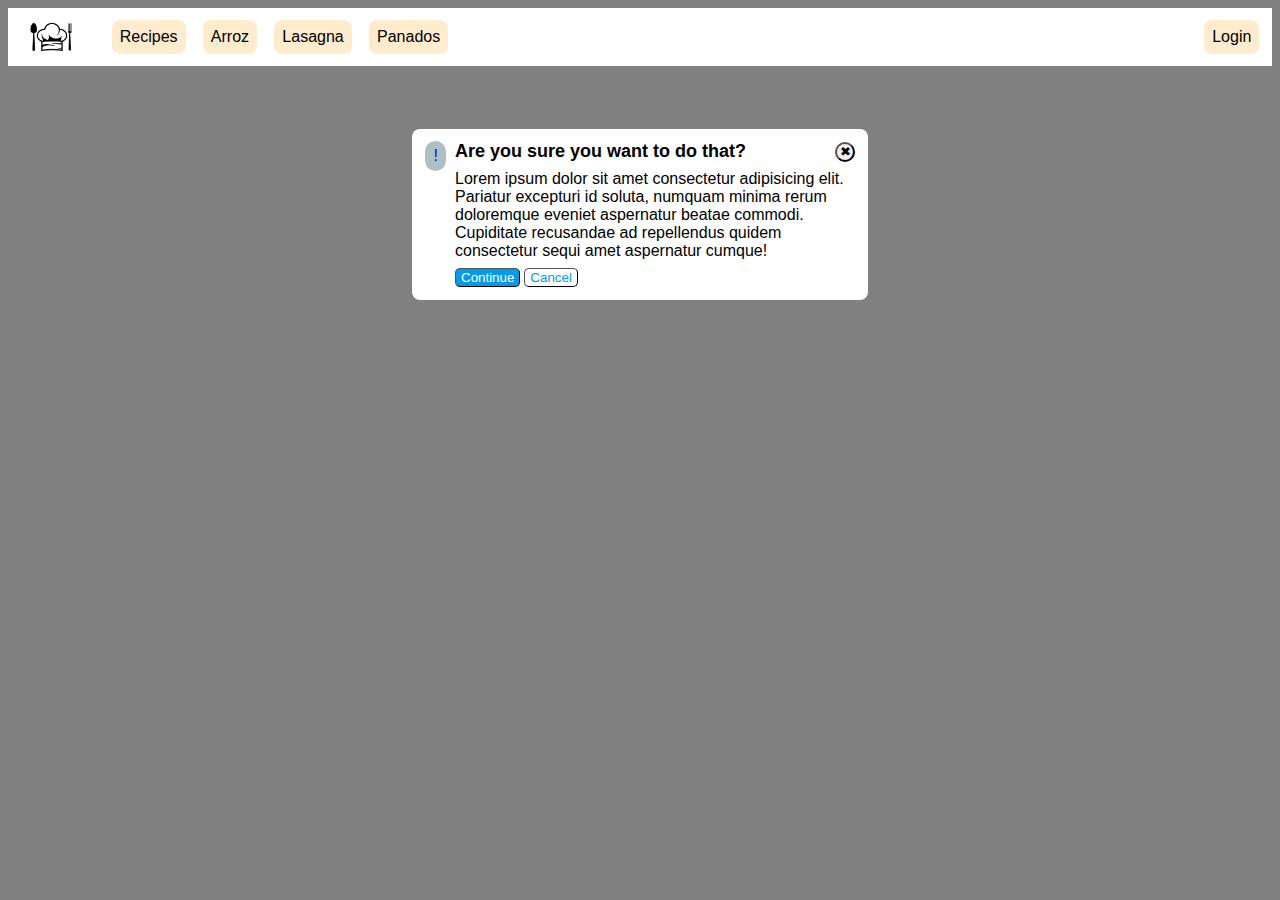
<file: index.html>
<!DOCTYPE html>
<html lang="en">
<head>
    <meta charset="UTF-8">
    <meta name="viewport" content="width=device-width, initial-scale=1.0">
    <link rel="stylesheet" href="./style/style.css" />
    <title>Document</title>
</head>
<body>
    <div class="flex-container-header"> 
        <div class="flex-container-header-one">
            <img class="logo" src="./images/logo.jpg" alt="logo">
            <a class="index"href="./index.html">Recipes</a>
            <a class="index"href="./recipes/arroz.html">Arroz</a>
            <a class="index"href="./recipes/lasagna.html">Lasagna</a>
            <a class="index"href="./recipes/Panados.html">Panados</a>
        </div>
        <div class="flex-container-header-two" >
            <a class="index"href="./login.html">Login</a>
        </div>
    </div>

    <!-- <div class="flex-container-info">
        <div class="flex-container-info-title">
            <h1 >Information!</h1>
        </div>
        <div class="flex-container-info-details">
            <div class="flex-container-info-one">
                <img class="info-img" src="./images/barberry.png" alt="barberry">
                <div class="text">This is a type of plant. We love this one.</div>
            </div>
            <div class="flex-container-info-two">
                <img class="info-img" src="./images/chilli.png" alt="chilli">
                <div class="text">This is another type of plant. Isn't it nice?</div>
            </div>
            <div class="flex-container-info-three">
                <img class="info-img" src="./images/pepper.png" alt="pepper">
                <div class="text">We have so many plants. Yay plants.</div>
            </div>
            <div class="flex-container-info-four">
                <img class="info-img" src="./images/saffron.png" alt="saffron">
                <div class="text">I'm running out of things to say about plants.</div>
            </div>
        </div>
     -->
    <div class="modal">
        <div class="icon">!</div>

        <div class="container">
            <div class="header texto">Are you sure you want to do that?
                <button class="close-button">✖</button>
            </div>
        
            <div class="text">Lorem ipsum dolor sit amet consectetur adipisicing elit. Pariatur excepturi id soluta, numquam minima rerum doloremque eveniet aspernatur beatae commodi. Cupiditate recusandae ad repellendus quidem consectetur sequi amet aspernatur cumque!
                <div class="buttons">
                    <button class="continue">Continue</button>
                    <button class="cancel">Cancel</button>
                </div>
            </div>
        </div>
    </div>
    
    
    </body>
</html>
</file>
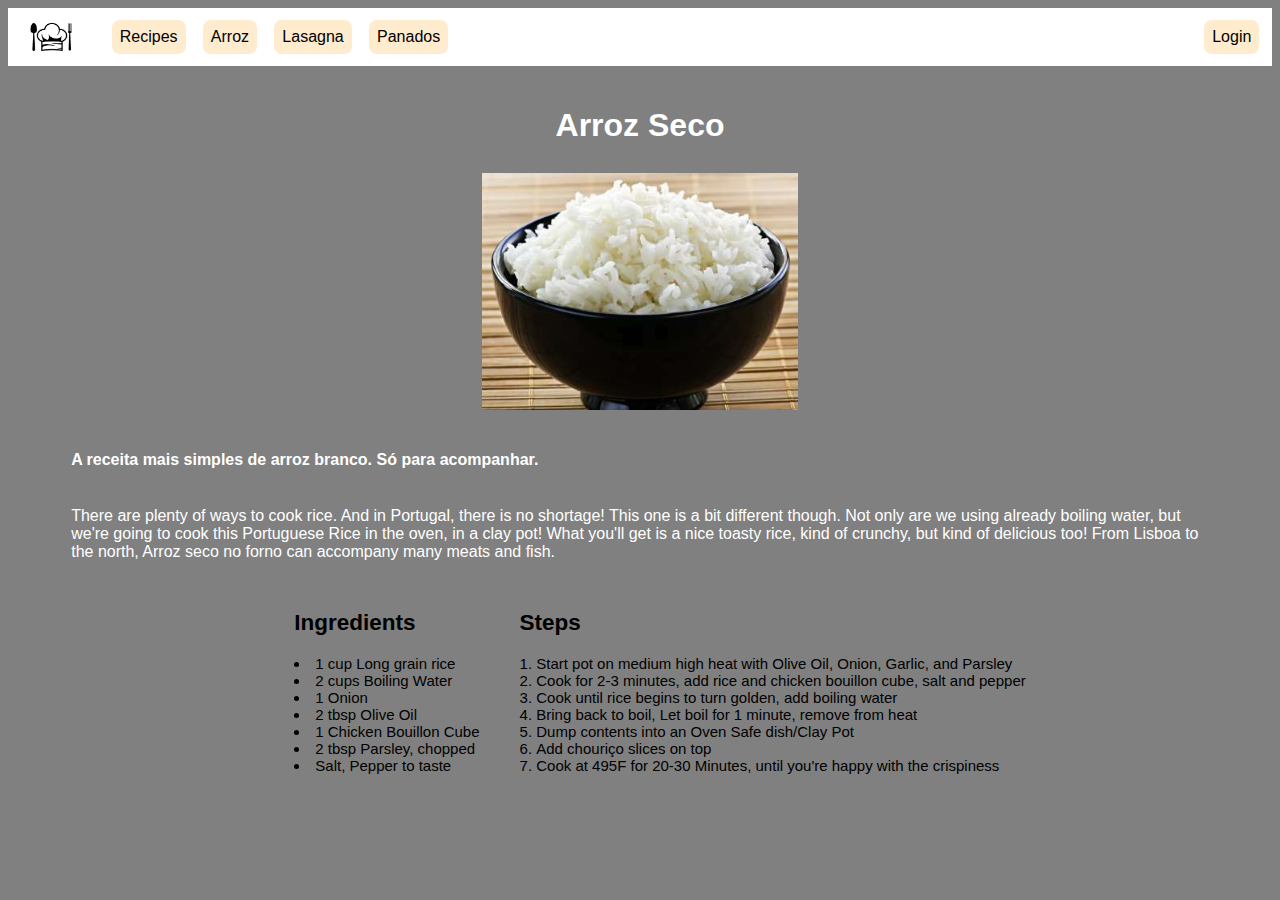
<file: recipes/arroz.html>
<!DOCTYPE html>
<html lang="en">
<head>
    <meta charset="UTF-8">
    <meta name="viewport" content="width=device-width, initial-scale=1.0">
    <link rel="stylesheet" href="../style/style.css" />
    <title>Document</title>
</head>
<body>
    <div class="flex-container-header">
        <div class="flex-container-header-one">
            <img class="logo" src="../images/logo.jpg" alt="logo">
            <a class="index"href="../index.html">Recipes</a>
            <a class="index"href="../recipes/arroz.html">Arroz</a>
            <a class="index"href="../recipes/lasagna.html">Lasagna</a>
            <a class="index"href="../recipes/Panados.html">Panados</a>
        </div>
        <div class="flex-container-header-two" >
            <a class="index"href="../login.html">Login</a>
        </div>
    </div>

    <div class="flex-container-top">
        <h1 class="one" >Arroz Seco</h1>
        <img class="imgreceita" src="../images/arroz-branco--md-336801p670894.jpg" alt="arroz">
    </div>
    <div class="flex-container-intro">
        <h4 class="one" >A receita mais simples de arroz branco. Só para acompanhar.</h4>
        <p class="teo" >There are plenty of ways to cook rice. And in Portugal, there is no shortage! This one is a bit different though. Not only are we using already boiling water, but we're going to cook this Portuguese Rice in the oven, in a clay pot! What you'll get is a nice toasty rice, kind of crunchy, but kind of delicious too! From Lisboa to the north, Arroz seco no forno can accompany many meats and fish.</p>
    </div>
    <div class="flex-container-list">
        <ul class="one" >
            <h2>Ingredients</h2>
            <li>1 cup Long grain rice</li>
            <li>2 cups Boiling Water</li>
            <li>1 Onion</li>
            <li>2 tbsp Olive Oil</li>
            <li>1 Chicken Bouillon Cube</li>
            <li>2 tbsp Parsley, chopped</li>
            <li>Salt, Pepper to taste</li>
        </ul>
        <ol class="two" >
            <h2>Steps</h2>
            <li>Start pot on medium high heat with Olive Oil, Onion, Garlic, and Parsley</li>
            <li>Cook for 2-3 minutes, add rice and chicken bouillon cube, salt and pepper</li>
            <li>Cook until rice begins to turn golden, add boiling water</li>
            <li>Bring back to boil, Let boil for 1 minute, remove from heat</li>
            <li>Dump contents into an Oven Safe dish/Clay Pot</li>
            <li>Add chouriço slices on top</li>
            <li>Cook at 495F for 20-30 Minutes, until you're happy with the crispiness</li>
        </ol>
    </div>
    
    

</body>
</html>
</file>
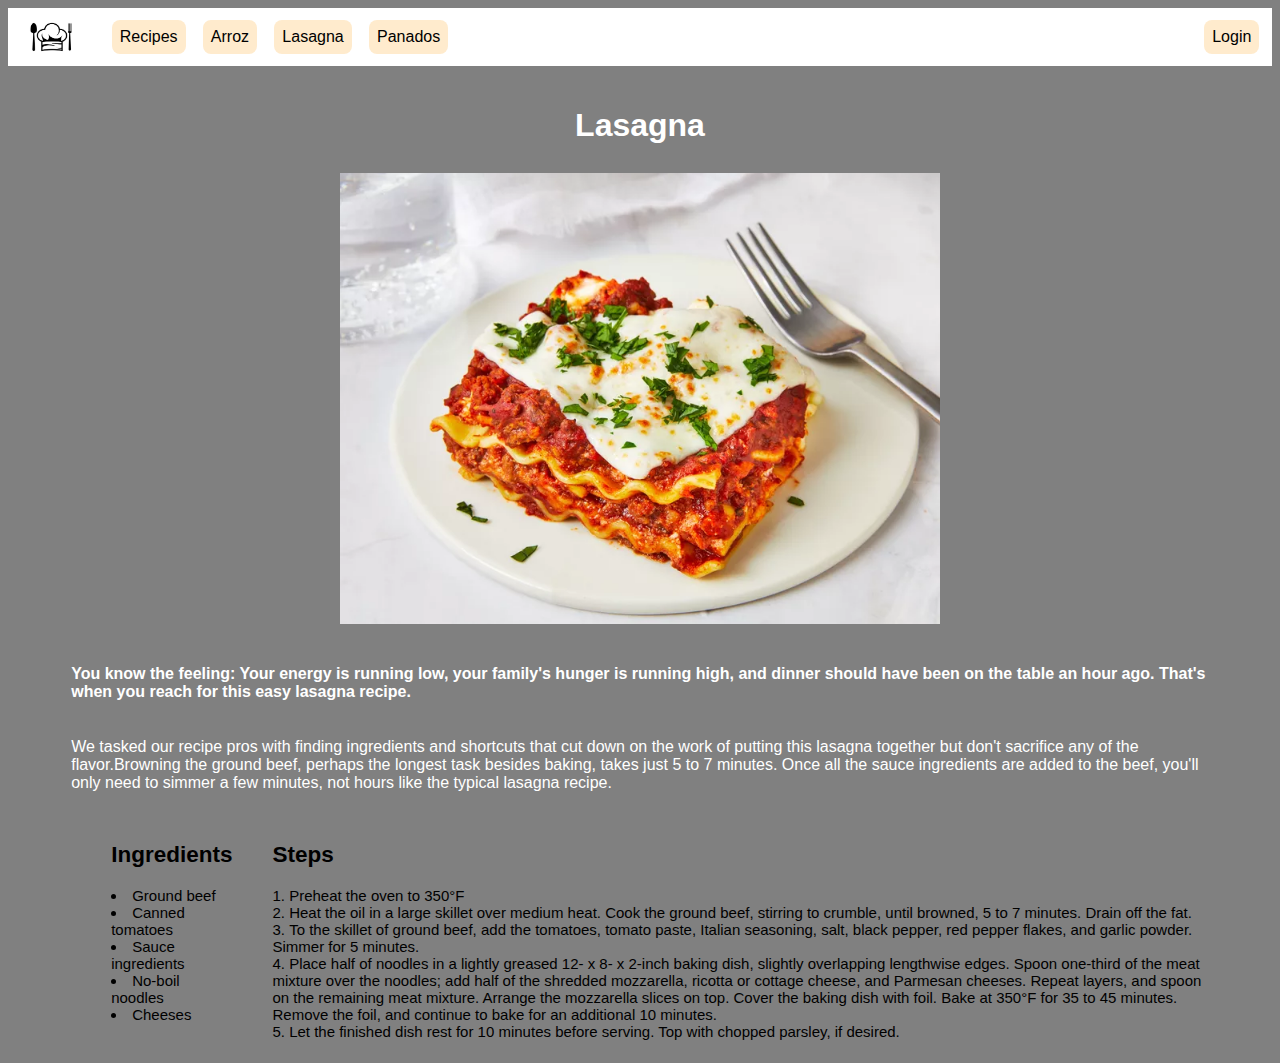
<file: recipes/lasagna.html>
<!DOCTYPE html>
<html lang="en">
<head>
    <meta charset="UTF-8">
    <meta name="viewport" content="width=device-width, initial-scale=1.0">
    <link rel="stylesheet" href="../style/style.css" />
    <title>Document</title>
</head>
<body >
    <div class="flex-container-header">
        <div class="flex-container-header-one">
            <img class="logo" src="../images/logo.jpg" alt="logo">
            <a class="index"href="../index.html">Recipes</a>
            <a class="index"href="../recipes/arroz.html">Arroz</a>
            <a class="index"href="../recipes/lasagna.html">Lasagna</a>
            <a class="index"href="../recipes/Panados.html">Panados</a>
        </div>
        <div class="flex-container-header-two" >
            <a class="index"href="./login.html">Login</a>
        </div>
    </div>
    

    <div class="flex-container-top">
        <h1 class="one" >Lasagna</h1>
        <img class="imgreceita" src="../images/Extra_Easy_Lasagna_006_4x3-41b0a478514c43e9baed0659bd362625.webp" alt="Lasagna">
    </div>
    <div class="flex-container-intro">
        <h4 class="one" >You know the feeling: Your energy is running low, your family's hunger is running high, and dinner should have been on the table an hour ago. That's when you reach for this easy lasagna recipe.</h4>
        <p class="two">We tasked our recipe pros with finding ingredients and shortcuts that cut down on the work of putting this lasagna together but don't sacrifice any of the flavor.Browning the ground beef, perhaps the longest task besides baking, takes just 5 to 7 minutes. Once all the sauce ingredients are added to the beef, you'll only need to simmer a few minutes, not hours like the typical lasagna recipe.</p>    
    </div>
    
    <div class="flex-container-list">
        <ul class="one" >
            <h2 >Ingredients</h2>
            <li>Ground beef</li>
            <li>Canned tomatoes</li>
            <li>Sauce ingredients</li>
            <li>No-boil noodles</li>
            <li>Cheeses</li>
        </ul>
        <ol class="two">
            <h2>Steps</h2>
            <li>Preheat the oven to 350°F</li>
            <li>Heat the oil in a large skillet over medium heat. Cook the ground beef, stirring to crumble, until browned, 5 to 7 minutes. Drain off the fat.</li>
            <li>To the skillet of ground beef, add the tomatoes, tomato paste, Italian seasoning, salt, black pepper, red pepper flakes, and garlic powder. Simmer for 5 minutes.</li>
            <li>Place half of noodles in a lightly greased 12- x 8- x 2-inch baking dish, slightly overlapping lengthwise edges. Spoon one-third of the meat mixture over the noodles; add half of the shredded mozzarella, ricotta or cottage cheese, and Parmesan cheeses. Repeat layers, and spoon on the remaining meat mixture. Arrange the mozzarella slices on top. Cover the baking dish with foil. Bake at 350°F for 35 to 45 minutes. Remove the foil, and continue to bake for an additional 10 minutes.</li>
            <li>Let the finished dish rest for 10 minutes before serving. Top with chopped parsley, if desired.</li>
        </ol>
    </div>
</body>
</html>
</file>
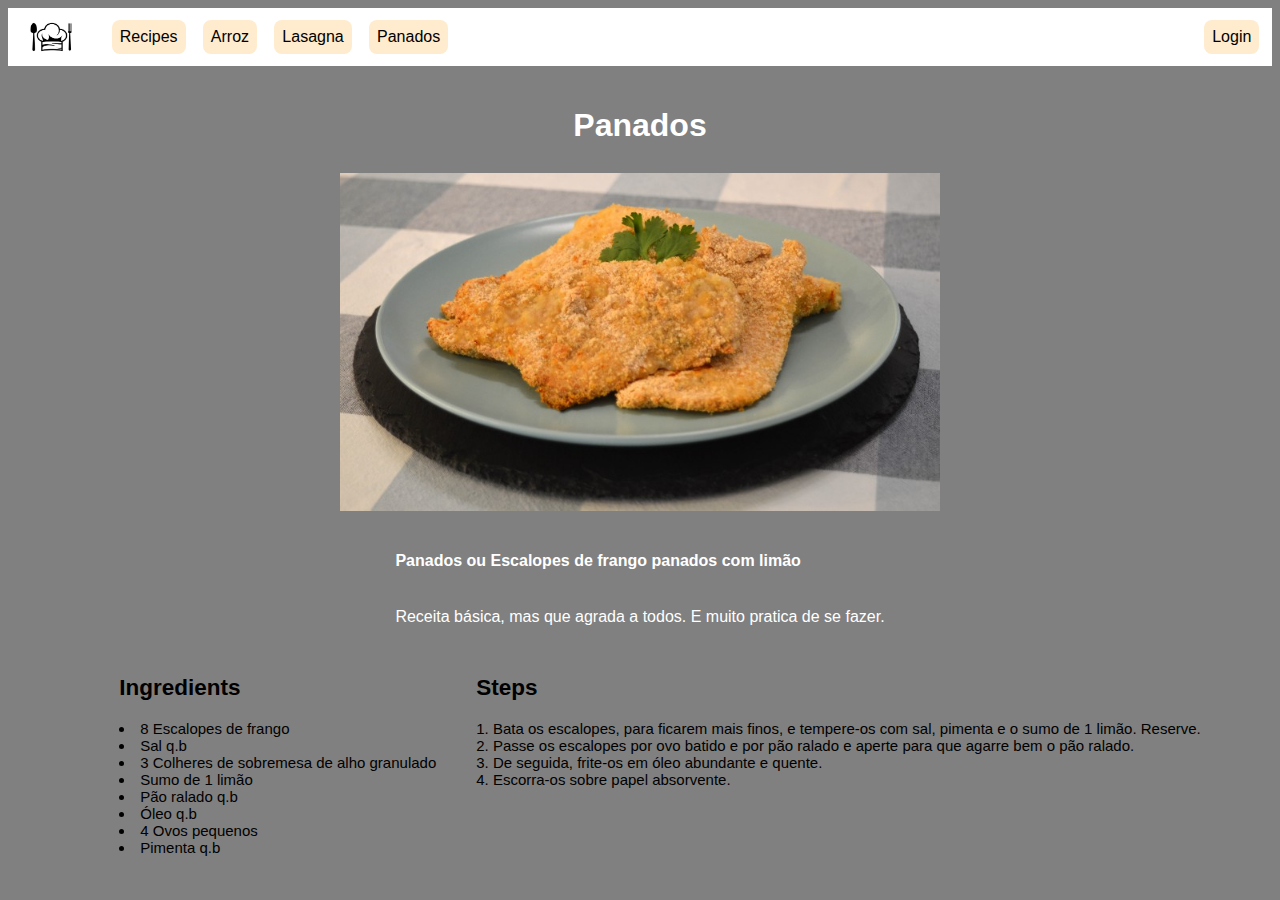
<file: recipes/Panados.html>
<!DOCTYPE html>
<html lang="en">
<head>
    <meta charset="UTF-8">
    <meta name="viewport" content="width=device-width, initial-scale=1.0">
    <link rel="stylesheet" href="../style/style.css" />
    <title>Document</title>
</head>
<body>
    <div class="flex-container-header">
        <div class="flex-container-header-one">
            <img class="logo" src="../images/logo.jpg" alt="logo">
            <a class="index"href="../index.html">Recipes</a>
            <a class="index"href="../recipes/arroz.html">Arroz</a>
            <a class="index"href="../recipes/lasagna.html">Lasagna</a>
            <a class="index"href="../recipes/Panados.html">Panados</a>
        </div>
        <div class="flex-container-header-two" >
            <a class="index"href="./login.html">Login</a>
        </div>
    </div>
    <div class="flex-container-top">
        <h1 class="one">Panados</h1>
        <img class="imgreceita" src="../images/a3916619860b40f082aa664b8ed2d2a3.jpeg"alt="panados">
    </div>
    <div class="flex-container-intro">
        <h4 class="one">Panados ou Escalopes de frango panados com limão</h4>
        <p class="two">Receita básica, mas que agrada a todos. E muito pratica de se fazer.</p>
    </div>
    <div class="flex-container-list">
        <ul class="one">
            <h2>Ingredients</h2>
            <li>8 Escalopes de frango</li>
            <li>Sal q.b</li>
            <li>3 Colheres de sobremesa de alho granulado</li>
            <li>Sumo de 1 limão</li>
            <li>Pão ralado q.b</li>
            <li>Óleo q.b</li>
            <li>4 Ovos pequenos</li>
            <li>Pimenta q.b</li>
        </ul>
        <ol class="two">
            <h2>Steps</h2>
            <li>Bata os escalopes, para ficarem mais finos, e tempere-os com sal, pimenta e o sumo de 1 limão. Reserve.</li>
            <li>Passe os escalopes por ovo batido e por pão ralado e aperte para que agarre bem o pão ralado.</li>
            <li>De seguida, frite-os em óleo abundante e quente.</li>
            <li>Escorra-os sobre papel absorvente.</li>
        </ol>
    </div>
</body>
</html>
</file>
<file: style/style.css>
body {
    background-color: gray;
    color: white;
    font-family: Verdana, sans-serif;
    display: flex;
    flex-direction: column;
    flex: 1;
    flex-grow: 2;
    justify-content: center;
    align-items:center ;

}

h1 {
font-weight: bold;
}

a {
    text-decoration: none;
}

.flex-container-header{
    align-items: center;
    flex-direction: row;
    background-color: white;
    justify-content: space-between;
    display: flex;
    width: 100%;
    min-height: 20%;
}
.index{
    color: black;
    background-color: blanchedalmond;
    border-radius: 8px;
    padding: 8px;
}

.flex-container-header-one{
    display: flex;
    align-items: center;
    gap: 2%;
    .logo{
        max-width: 10%;
    }
}

.flex-container-header-two{
    display: flex;
    margin-right:1%;
}

.flex-container-top{
    padding: 20px;
    gap: 8px;
    display: flex;
    text-align: center;
    flex-direction: column;
    align-items: center;
    
}

.flex-container-intro{
    padding-left: 5%;
    padding-right: 5%;
    display: flex;
    flex-direction: column;
}

.flex-container-list{
    padding-left: 5%;
    padding-right: 5%;
    flex-direction: row;
    justify-content: center;
    align-items: top;
    display: flex;
    
}

.imgreceita {
    display: flex;
    max-width: 80%;
    min-width: 50%;
}

ul,ol {
    font-size: 15px;
    color: black;
    list-style-position: inside;
    text-align: left;
    
}

.flex-container-info {
    flex-direction: column;
    display: flex;
    align-items: center;
}
.flex-container-info-title{
    display: flex;
    padding-bottom: 32px;
}

.flex-container-info-details{
    flex-direction: row;
    display: flex;
    
    gap: 52px;
    
}

/* .text{
    max-inline-size: 200px;
    text-align: center;
} */
.info-img{
    max-width: 200px;
}

 .modal{
    background-color: white;
    border-radius: 8px;
    color: black ;
    display: flex;
    flex-direction: row;
    padding: 1%;
    margin: 5%;
    gap: 2%;
} 
.icon{
    color: blue;
    background-color: #B0BEC5;
    border-radius: 50px;
    width: 30px;
    height: 30px;
    
    justify-content: center;
    align-items: center;
    display: flex;
}

.container {
    max-width: 400px;

}
.header{
    display: flex;
    flex-direction: row;
    gap: 2%;
    justify-content: space-between;
    align-items: center;
    padding-bottom: 2%;
}
.texto{
    font-weight: bold;
    font-size: large;
}

.close-button{
    display: flex;
    width: 20px;
    height: 20px;
    border-radius: 50%;
    justify-content: center;
    align-items: center;
    
}

.text{
    display: flex;
    flex-direction: column;
}
.buttons{
    display: flex;
    flex-direction: row;
    padding-top: 2%;
    gap:1%;
    
}
.continue{
    background-color: #039BE5;
    color: white;
    border-radius: 5px;
    padding-left: 5px;
    padding-right: 5px;
    max-width: max-content;
    border-width: 1px;
}
.cancel{
    flex-direction: row;
    background-color: white;
    color:#039BE5;
    border-radius: 5px;
    padding-left: 5px;
    padding-right: 5px;
    max-width: max-content;
    border-width: 1px;
}
</file>
